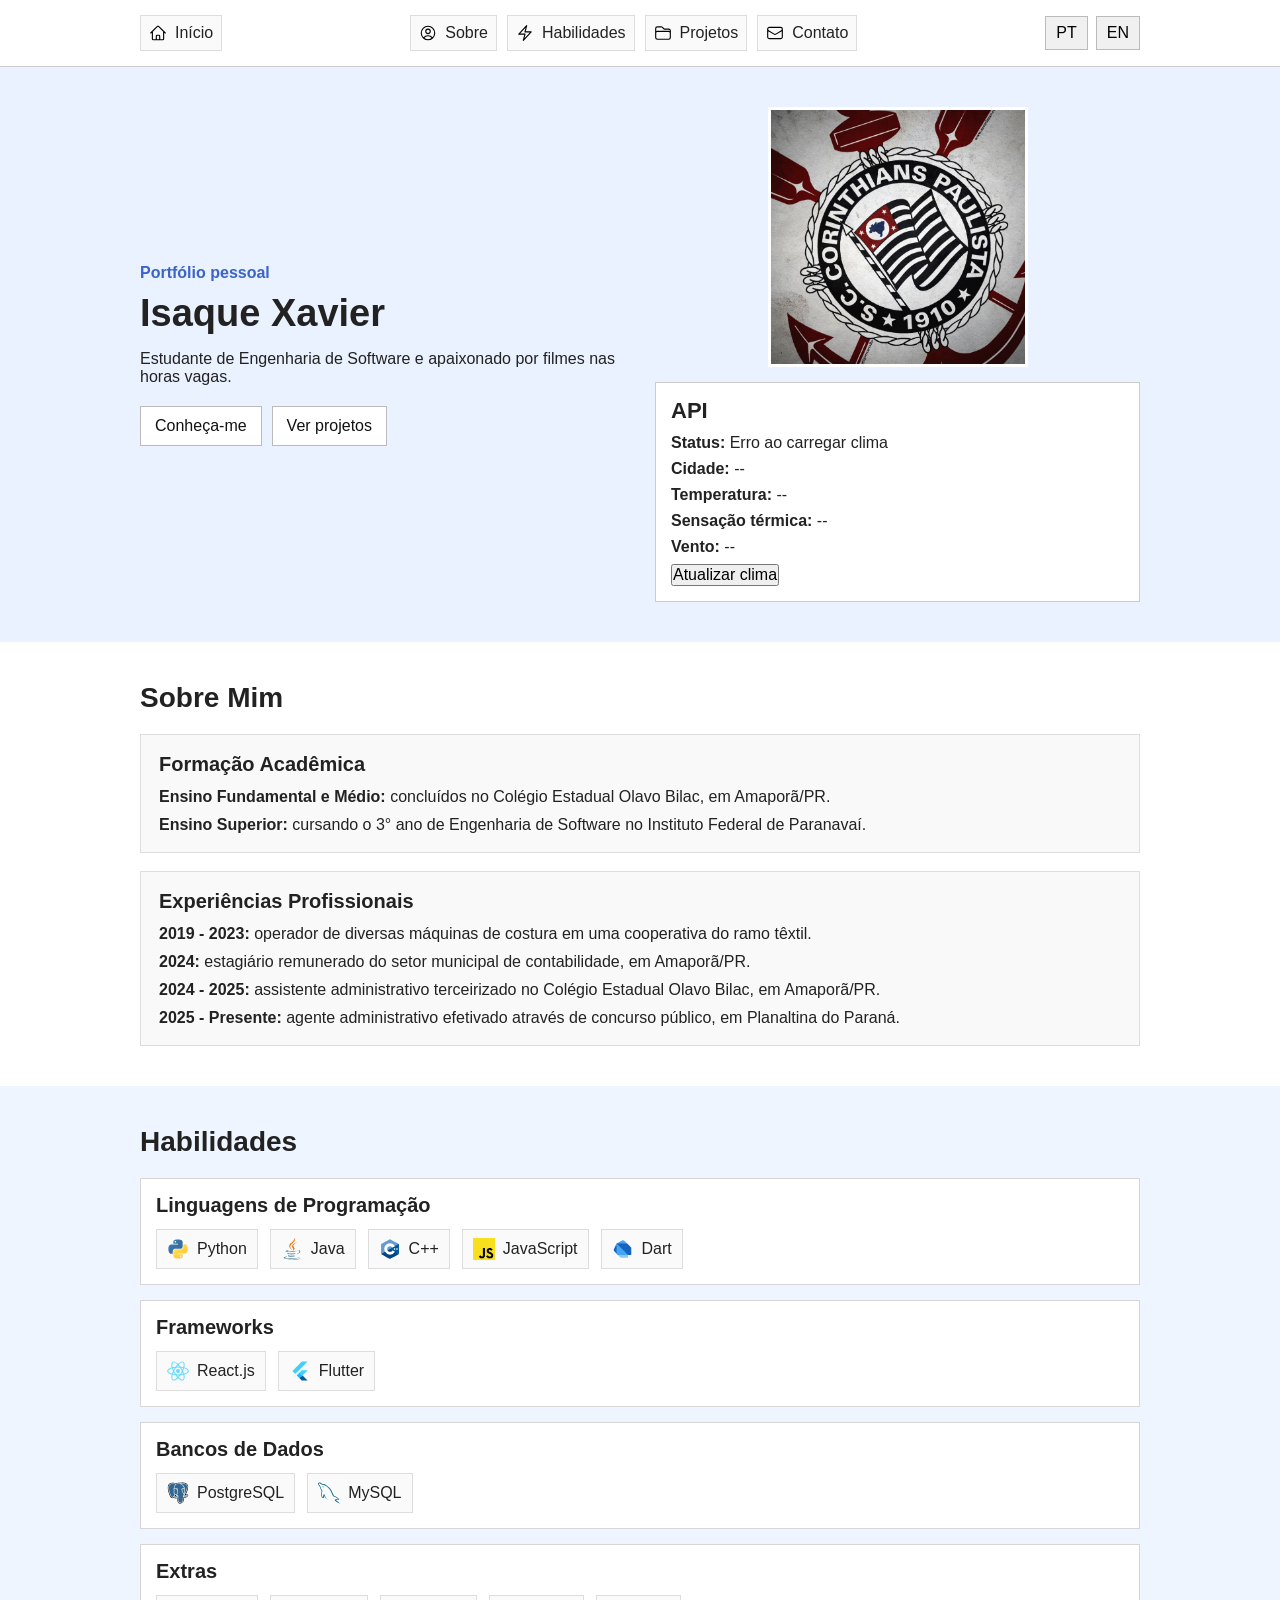
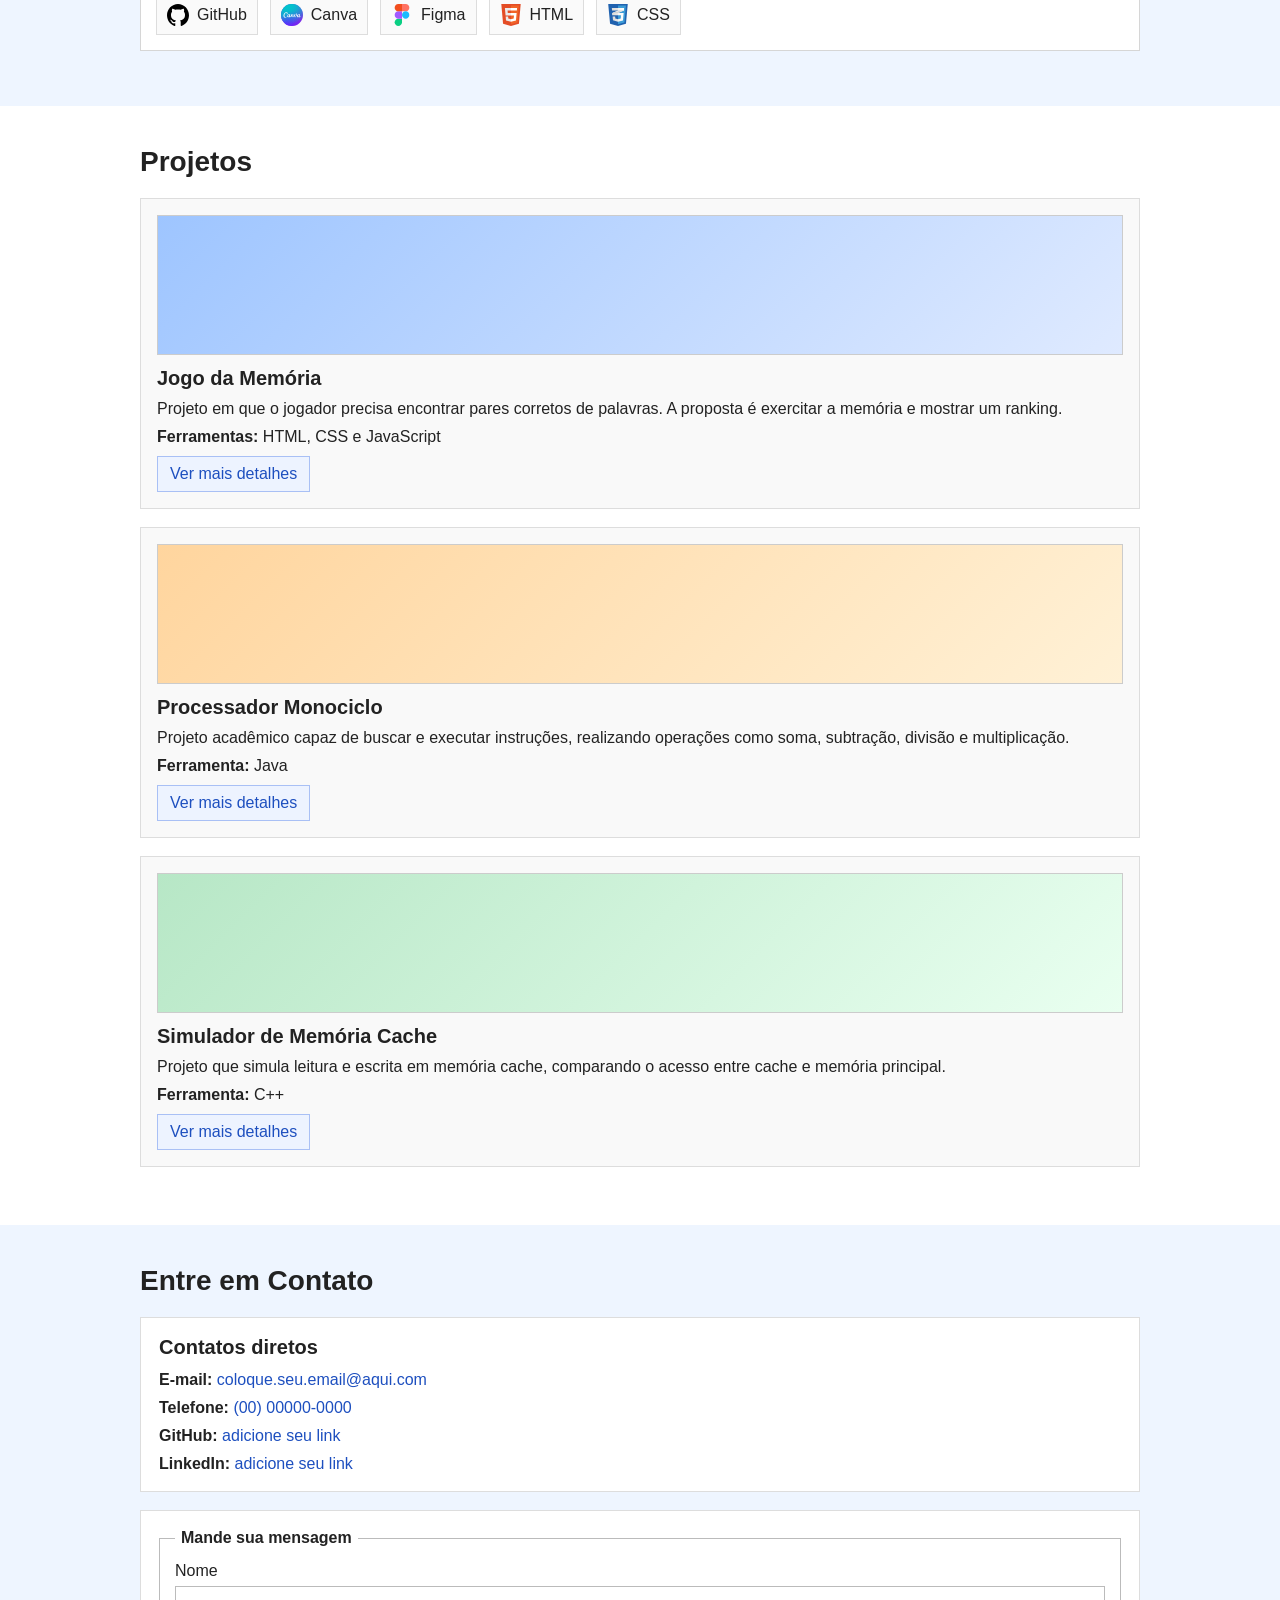
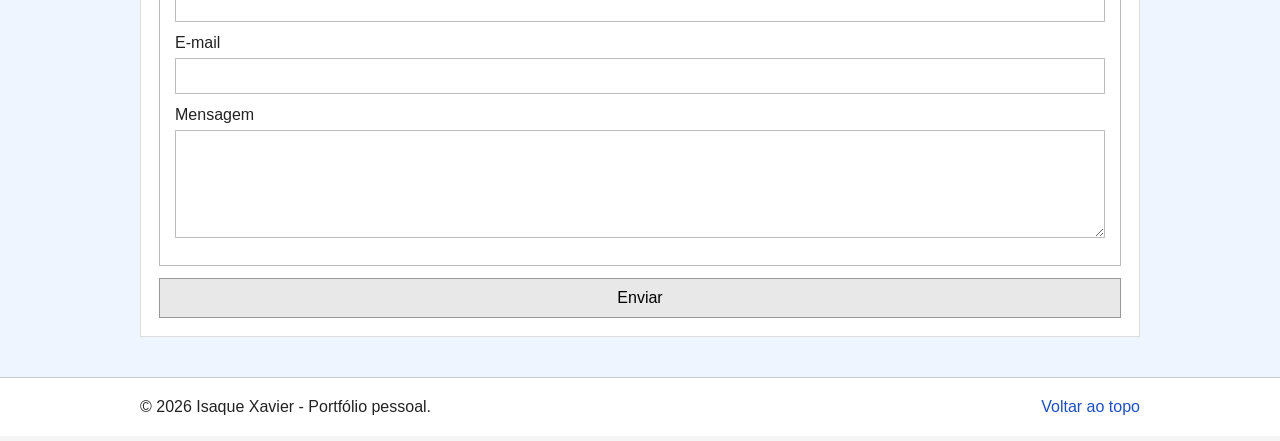
<file: index.html>
<!DOCTYPE html>
<html lang="pt-br">
<head>
    <meta charset="UTF-8">
    <meta name="viewport" content="width=device-width, initial-scale=1.0">
    <title>Isaque Xavier</title>
    <link rel="stylesheet" href="css/style.css">
</head>
<body>
    <header class="site-header">
        <div class="header-content">
            <nav class="navbar">
                <div class="navbar-home-link">
                    <ul>
                        <li>
                            <a href="#homeSection" class="nav-link">
                                <img src="assets/icons/home.svg" alt="Início">
                                <span>Início</span>
                            </a>
                        </li>
                    </ul>
                </div>

                <div class="navbar-links">
                    <ul>
                        <li>
                            <a href="#aboutSection" class="nav-link">
                                <img src="assets/icons/user-circle.svg" alt="Sobre">
                                <span>Sobre</span>
                            </a>
                        </li>
                        <li>
                            <a href="#skillsSection" class="nav-link">
                                <img src="assets/icons/bolt.svg" alt="Habilidades">
                                <span>Habilidades</span>
                            </a>
                        </li>
                        <li>
                            <a href="#projectsSection" class="nav-link">
                                <img src="assets/icons/folder.svg" alt="Projetos">
                                <span>Projetos</span>
                            </a>
                        </li>
                        <li>
                            <a href="#contactSection" class="nav-link">
                                <img src="assets/icons/envelope.svg" alt="Contato">
                                <span>Contato</span>
                            </a>
                        </li>
                    </ul>
                </div>

                <div class="language-switch">
                    <button type="button">PT</button>
                    <button type="button">EN</button>
                </div>
            </nav>
        </div>
    </header>

    <main>
        <section id="homeSection" class="home-page observe-section">
            <div class="section-container">
                <div class="home-info">
                    <div class="home-text">
                        <p class="home-small">Portfólio pessoal</p>
                        <h1>Isaque Xavier</h1>
                        <p>Estudante de Engenharia de Software e apaixonado por filmes nas horas vagas.</p>

                        <div class="home-buttons">
                            <a href="#aboutSection">Conheça-me</a>
                            <a href="#projectsSection">Ver projetos</a>
                        </div>
                    </div>

                    <div class="home-side">
                        <div class="home-image">
                            <img src="assets/images/corinthians wpp.jpg" alt="Foto de perfil">
                        </div>

                        <div class="api-box" id="apiCard" data-city="Dois Vizinhos">
                            <h2>API</h2>
                            <p><strong>Status:</strong> <span id="weatherStatus">Ainda não conectado</span></p>
                            <p><strong>Cidade:</strong> <span id="weatherCity">--</span></p>
                            <p><strong>Temperatura:</strong> <span id="weatherTemperature">--</span></p>
                            <p><strong>Sensação térmica:</strong> <span id="weatherApparentTemperature">--</span></p>
                            <p><strong>Vento:</strong> <span id="weatherWind">--</span></p>
                            <button type="button" id="reloadWeatherButton">Atualizar clima</button>
                        </div>
                    </div>
                </div>
            </div>
        </section>

        <section id="aboutSection" class="about-page observe-section">
            <div class="section-container">
                <div class="about-info">
                    <h2>Sobre Mim</h2>

                    <div class="about-educational">
                        <h3>Formação Acadêmica</h3>
                        <ul>
                            <li>
                                <p><strong>Ensino Fundamental e Médio:</strong> concluídos no Colégio Estadual Olavo Bilac, em Amaporã/PR.</p>
                            </li>
                            <li>
                                <p><strong>Ensino Superior:</strong> cursando o 3° ano de Engenharia de Software no Instituto Federal de Paranavaí.</p>
                            </li>
                        </ul>
                    </div>

                    <div class="about-professional">
                        <h3>Experiências Profissionais</h3>
                        <ul>
                            <li>
                                <p><strong>2019 - 2023:</strong> operador de diversas máquinas de costura em uma cooperativa do ramo têxtil.</p>
                            </li>
                            <li>
                                <p><strong>2024:</strong> estagiário remunerado do setor municipal de contabilidade, em Amaporã/PR.</p>
                            </li>
                            <li>
                                <p><strong>2024 - 2025:</strong> assistente administrativo terceirizado no Colégio Estadual Olavo Bilac, em Amaporã/PR.</p>
                            </li>
                            <li>
                                <p><strong>2025 - Presente:</strong> agente administrativo efetivado através de concurso público, em Planaltina do Paraná.</p>
                            </li>
                        </ul>
                    </div>
                </div>
            </div>
        </section>

        <section id="skillsSection" class="skills-page observe-section">
            <div class="section-container">
                <div class="skills-info">
                    <h2>Habilidades</h2>

                    <div class="skills-card">
                        <h3>Linguagens de Programação</h3>
                        <ul>
                            <li><img src="assets/icons/python.svg" alt="Python"><span>Python</span></li>
                            <li><img src="assets/icons/java.svg" alt="Java"><span>Java</span></li>
                            <li><img src="assets/icons/c++.svg" alt="C++"><span>C++</span></li>
                            <li><img src="assets/icons/javascript.svg" alt="JavaScript"><span>JavaScript</span></li>
                            <li><img src="assets/icons/dart.svg" alt="Dart"><span>Dart</span></li>
                        </ul>
                    </div>

                    <div class="skills-card">
                        <h3>Frameworks</h3>
                        <ul>
                            <li><img src="assets/icons/react-js.svg" alt="React"><span>React.js</span></li>
                            <li><img src="assets/icons/flutter.svg" alt="Flutter"><span>Flutter</span></li>
                        </ul>
                    </div>

                    <div class="skills-card">
                        <h3>Bancos de Dados</h3>
                        <ul>
                            <li><img src="assets/icons/postgresql.svg" alt="PostgreSQL"><span>PostgreSQL</span></li>
                            <li><img src="assets/icons/mysql.svg" alt="MySQL"><span>MySQL</span></li>
                        </ul>
                    </div>

                    <div class="skills-card">
                        <h3>Extras</h3>
                        <ul>
                            <li><img src="assets/icons/github.svg" alt="GitHub"><span>GitHub</span></li>
                            <li><img src="assets/icons/canva.svg" alt="Canva"><span>Canva</span></li>
                            <li><img src="assets/icons/figma.svg" alt="Figma"><span>Figma</span></li>
                            <li><img src="assets/icons/html.svg" alt="HTML"><span>HTML</span></li>
                            <li><img src="assets/icons/css.svg" alt="CSS"><span>CSS</span></li>
                        </ul>
                    </div>
                </div>
            </div>
        </section>

        <section id="projectsSection" class="projects-page observe-section">
            <div class="section-container">
                <div class="projects-info">
                    <h2>Projetos</h2>

                    <div class="projects-card">
                        <div class="projects-card-image projects-card-image-memory"></div>
                        <h3>Jogo da Memória</h3>
                        <p>Projeto em que o jogador precisa encontrar pares corretos de palavras. A proposta é exercitar a memória e mostrar um ranking.</p>
                        <p><strong>Ferramentas:</strong> HTML, CSS e JavaScript</p>
                        <a href="#">Ver mais detalhes</a>
                    </div>

                    <div class="projects-card">
                        <div class="projects-card-image projects-card-image-processor"></div>
                        <h3>Processador Monociclo</h3>
                        <p>Projeto acadêmico capaz de buscar e executar instruções, realizando operações como soma, subtração, divisão e multiplicação.</p>
                        <p><strong>Ferramenta:</strong> Java</p>
                        <a href="#">Ver mais detalhes</a>
                    </div>

                    <div class="projects-card">
                        <div class="projects-card-image projects-card-image-cache"></div>
                        <h3>Simulador de Memória Cache</h3>
                        <p>Projeto que simula leitura e escrita em memória cache, comparando o acesso entre cache e memória principal.</p>
                        <p><strong>Ferramenta:</strong> C++</p>
                        <a href="#">Ver mais detalhes</a>
                    </div>
                </div>
            </div>
        </section>

        <section id="contactSection" class="contact-page observe-section">
            <div class="section-container">
                <div class="contact-info">
                    <h2>Entre em Contato</h2>

                    <div class="contact-direct">
                        <h3>Contatos diretos</h3>
                        <ul>
                            <li><strong>E-mail:</strong> <a href="mailto:coloque.seu.email@aqui.com">coloque.seu.email@aqui.com</a></li>
                            <li><strong>Telefone:</strong> <a href="tel:+5500000000000">(00) 00000-0000</a></li>
                            <li><strong>GitHub:</strong> <a href="#">adicione seu link</a></li>
                            <li><strong>LinkedIn:</strong> <a href="#">adicione seu link</a></li>
                        </ul>
                    </div>

                    <div class="contact-form">
                        <form action="#" method="post" id="contactForm">
                            <fieldset>
                                <legend>Mande sua mensagem</legend>

                                <div class="form-name">
                                    <label for="nameField">Nome</label>
                                    <input type="text" name="Nome" id="nameField" required>
                                </div>

                                <div class="form-email">
                                    <label for="emailField">E-mail</label>
                                    <input type="email" name="E-mail" id="emailField" required>
                                </div>

                                <div class="form-message">
                                    <label for="messageField">Mensagem</label>
                                    <textarea name="Mensagem" id="messageField" rows="5" required></textarea>
                                </div>
                            </fieldset>

                            <button type="submit">Enviar</button>
                            <p id="formFeedback" class="form-feedback"></p>
                        </form>
                    </div>
                </div>
            </div>
        </section>
    </main>

    <footer class="site-footer">
        <div class="footer-content">
            <p>© 2026 Isaque Xavier - Portfólio pessoal.</p>
            <a href="#homeSection">Voltar ao topo</a>
        </div>
    </footer>

    <script type="module" src="js/main.js">
        
    </script>
    
</body>
</html>
</file>
<file: css/style.css>
* {
    margin: 0;
    padding: 0;
    box-sizing: border-box;
}

html {
    scroll-behavior: smooth;
}

body {
    font-family: Arial, sans-serif;
    background-color: #f5f5f5;
    color: #222;
}

img {
    max-width: 100%;
    display: block;
}

ul {
    list-style: none;
}

section {
    padding: 40px 20px;
}

.section-container,
.header-content,
.footer-content {
    max-width: 1000px;
    margin: 0 auto;
}

h1 {
    font-size: 38px;
}

h2 {
    font-size: 28px;
    margin-bottom: 20px;
}

h3 {
    font-size: 20px;
    margin-bottom: 12px;
}

p,
a,
label,
input,
textarea,
button,
li,
span {
    font-size: 16px;
}

/* HEADER */
.site-header {
    background-color: white;
    border-bottom: 1px solid #ccc;
}

.navbar {
    display: flex;
    justify-content: space-between;
    align-items: center;
    gap: 15px;
    padding: 15px 0;
    flex-wrap: wrap;
}

.navbar ul {
    display: flex;
    gap: 10px;
    flex-wrap: wrap;
}

.navbar a {
    text-decoration: none;
    color: #222;
    display: flex;
    align-items: center;
    gap: 8px;
    padding: 8px;
    border: 1px solid #ddd;
    background-color: #fafafa;
}

.navbar img {
    width: 18px;
    height: 18px;
}

.language-switch {
    display: flex;
    gap: 8px;
}

.language-switch button {
    padding: 7px 10px;
    border: 1px solid #bbb;
    background-color: #f0f0f0;
    cursor: pointer;
}

/* HOME */
.home-page {
    background-color: #eaf1ff;
}

.home-info {
    display: flex;
    justify-content: space-between;
    align-items: center;
    gap: 30px;
    flex-wrap: wrap;
}

.home-text {
    flex: 1;
    min-width: 260px;
}

.home-small {
    margin-bottom: 10px;
    color: #3c63c7;
    font-weight: bold;
}

.home-text h1 {
    margin-bottom: 15px;
}

.home-text p {
    margin-bottom: 10px;
}

.home-buttons {
    margin-top: 20px;
    display: flex;
    gap: 10px;
    flex-wrap: wrap;
}

.home-buttons a {
    text-decoration: none;
    color: #111;
    background-color: white;
    border: 1px solid #bbb;
    padding: 10px 14px;
}

.home-side {
    flex: 1;
    min-width: 260px;
}

.home-image {
    margin-bottom: 15px;
}

.home-image img {
    width: 260px;
    height: 260px;
    object-fit: cover;
    margin: 0 auto;
    border: 3px solid white;
}

.api-box {
    background-color: white;
    border: 1px solid #ccc;
    padding: 15px;
}

.api-box h2 {
    font-size: 22px;
    margin-bottom: 10px;
}

.api-box p {
    margin-bottom: 8px;
}

/* SOBRE */
.about-page {
    background-color: #ffffff;
}

.about-info {
    display: block;
}

.about-educational {
    background-color: #f9f9f9;
    border: 1px solid #ddd;
    padding: 18px;
    margin-bottom: 18px;
}

.about-educational ul {
    display: flex;
    flex-direction: column;
    gap: 10px;
}

.about-professional {
    background-color: #f9f9f9;
    border: 1px solid #ddd;
    padding: 18px;
}

.about-professional ul {
    display: flex;
    flex-direction: column;
    gap: 10px;
}

/* HABILIDADES */
.skills-page {
    background-color: #eef5ff;
}

.skills-info {
    display: block;
}

.skills-card {
    background-color: white;
    border: 1px solid #d6d6d6;
    padding: 15px;
    margin-bottom: 15px;
}

.skills-card ul {
    display: flex;
    flex-wrap: wrap;
    gap: 12px;
}

.skills-card li {
    display: flex;
    align-items: center;
    gap: 8px;
    padding: 8px 10px;
    border: 1px solid #ddd;
    background-color: #fafafa;
}

.skills-card img {
    width: 22px;
    height: 22px;
}

/* PROJETOS */
.projects-page {
    background-color: #ffffff;
}

.projects-info {
    display: block;
}

.projects-card {
    background-color: #f9f9f9;
    border: 1px solid #ddd;
    padding: 16px;
    margin-bottom: 18px;
}

.projects-card-image {
    width: 100%;
    height: 140px;
    margin-bottom: 12px;
    border: 1px solid #ccc;
}

.projects-card-image-memory {
    background: linear-gradient(135deg, #9ec5ff, #dfeaff);
}

.projects-card-image-processor {
    background: linear-gradient(135deg, #ffd59e, #fff1d6);
}

.projects-card-image-cache {
    background: linear-gradient(135deg, #b7e7c6, #e9fff0);
}

.projects-card h3 {
    margin-bottom: 10px;
}

.projects-card p {
    margin-bottom: 10px;
}

.projects-card a {
    display: inline-block;
    text-decoration: none;
    color: #1d4fbf;
    border: 1px solid #a9c0f5;
    background-color: #edf3ff;
    padding: 8px 12px;
}

/* CONTATO */
.contact-page {
    background-color: #eef5ff;
}

.contact-info {
    display: block;
}

.contact-direct {
    background-color: white;
    border: 1px solid #ddd;
    padding: 18px;
    margin-bottom: 18px;
}

.contact-direct ul {
    display: flex;
    flex-direction: column;
    gap: 10px;
}

.contact-direct a {
    color: #1d4fbf;
    text-decoration: none;
}

.contact-form {
    background-color: white;
    border: 1px solid #ddd;
    padding: 18px;
}

.contact-form form {
    display: flex;
    flex-direction: column;
}

.contact-form fieldset {
    border: 1px solid #bbb;
    padding: 15px;
}

.contact-form legend {
    padding: 0 6px;
    font-weight: bold;
}

.form-name,
.form-email,
.form-message {
    display: flex;
    flex-direction: column;
    gap: 6px;
    margin-bottom: 12px;
}

.contact-form input,
.contact-form textarea {
    padding: 8px;
    border: 1px solid #bbb;
}

.contact-form button {
    margin-top: 12px;
    padding: 10px;
    border: 1px solid #999;
    background-color: #e8e8e8;
    cursor: pointer;
}

/* FOOTER */
.site-footer {
    background-color: white;
    border-top: 1px solid #ccc;
    padding: 20px;
}

.footer-content {
    display: flex;
    justify-content: space-between;
    gap: 10px;
    flex-wrap: wrap;
}

.footer-content a {
    color: #1d4fbf;
    text-decoration: none;
}

/* RESPONSIVO */
@media (max-width: 768px) {
    .navbar {
        flex-direction: column;
        align-items: flex-start;
    }

    .home-info {
        flex-direction: column;
        align-items: flex-start;
    }

    .home-image img {
        width: 220px;
        height: 220px;
    }

    .footer-content {
        flex-direction: column;
    }
}
</file>
